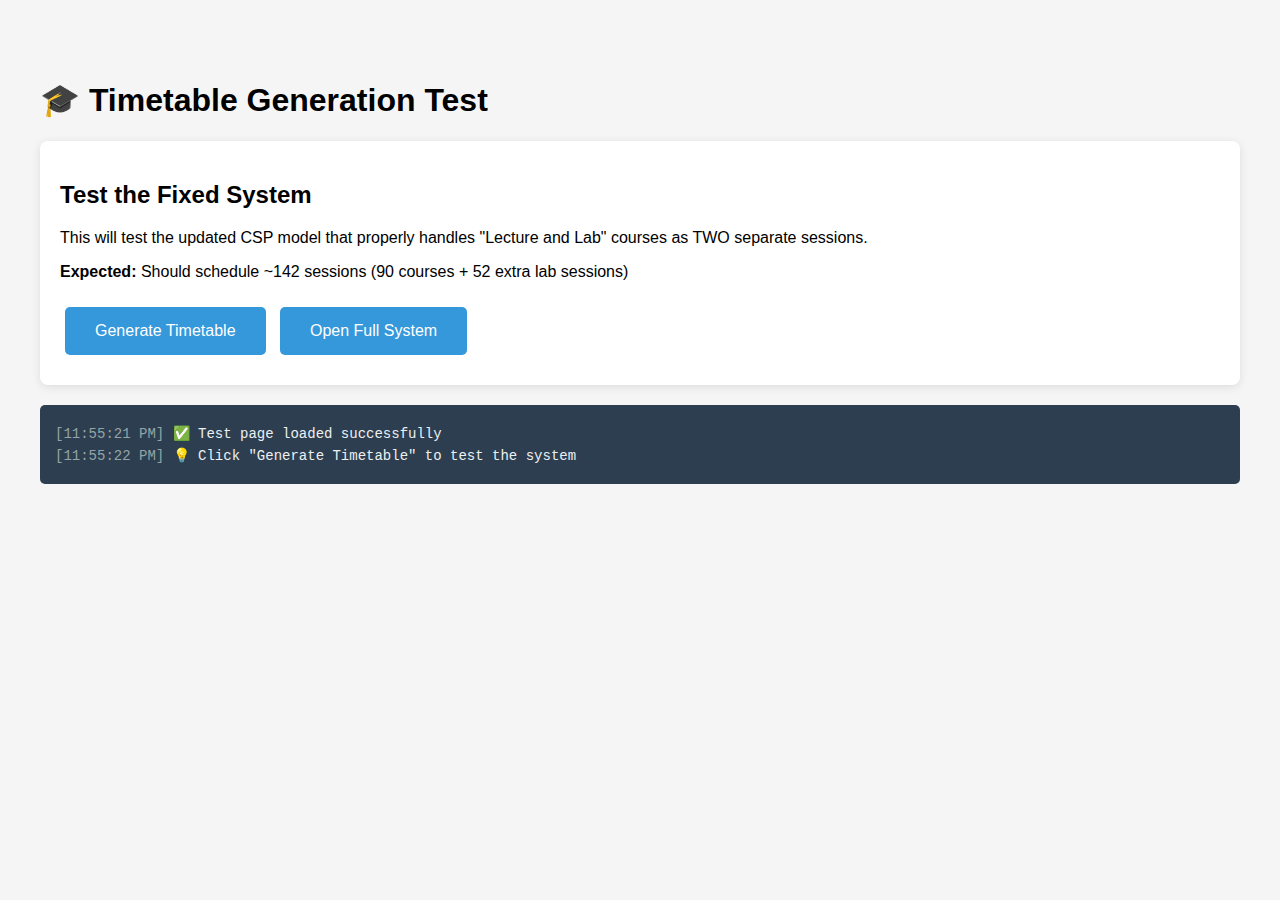
<file: templates/test.html>
<!DOCTYPE html>
<html lang="en">
<head>
    <meta charset="UTF-8">
    <meta name="viewport" content="width=device-width, initial-scale=1.0">
    <title>Test Timetable Generation</title>
    <style>
        body {
            font-family: Arial, sans-serif;
            max-width: 1200px;
            margin: 40px auto;
            padding: 20px;
            background: #f5f5f5;
        }
        .status {
            background: white;
            padding: 20px;
            border-radius: 8px;
            box-shadow: 0 2px 10px rgba(0,0,0,0.1);
            margin-bottom: 20px;
        }
        .btn {
            background: #3498db;
            color: white;
            border: none;
            padding: 15px 30px;
            border-radius: 5px;
            cursor: pointer;
            font-size: 16px;
            margin: 10px 5px;
        }
        .btn:hover {
            background: #2980b9;
        }
        .btn:disabled {
            background: #95a5a6;
            cursor: not-allowed;
        }
        .result {
            background: white;
            padding: 20px;
            border-radius: 8px;
            box-shadow: 0 2px 10px rgba(0,0,0,0.1);
            margin-top: 20px;
        }
        .success {
            color: #27ae60;
            font-weight: bold;
        }
        .error {
            color: #e74c3c;
            font-weight: bold;
        }
        .stats {
            display: grid;
            grid-template-columns: repeat(auto-fit, minmax(200px, 1fr));
            gap: 15px;
            margin-top: 20px;
        }
        .stat-box {
            background: #ecf0f1;
            padding: 15px;
            border-radius: 5px;
            text-align: center;
        }
        .stat-value {
            font-size: 32px;
            font-weight: bold;
            color: #3498db;
        }
        .stat-label {
            color: #7f8c8d;
            margin-top: 5px;
        }
        #log {
            background: #2c3e50;
            color: #ecf0f1;
            padding: 15px;
            border-radius: 5px;
            font-family: 'Courier New', monospace;
            font-size: 14px;
            max-height: 400px;
            overflow-y: auto;
            margin-top: 20px;
        }
        .log-entry {
            margin: 5px 0;
        }
    </style>
</head>
<body>
    <h1>🎓 Timetable Generation Test</h1>
    
    <div class="status">
        <h2>Test the Fixed System</h2>
        <p>This will test the updated CSP model that properly handles "Lecture and Lab" courses as TWO separate sessions.</p>
        <p><strong>Expected:</strong> Should schedule ~142 sessions (90 courses + 52 extra lab sessions)</p>
        
        <button class="btn" id="generateBtn" onclick="testGenerate()">Generate Timetable</button>
        <button class="btn" onclick="window.location.href='/'">Open Full System</button>
    </div>
    
    <div class="result" id="result" style="display: none;">
        <h2>Results</h2>
        <div id="resultContent"></div>
        <div class="stats" id="stats"></div>
    </div>
    
    <div id="log"></div>
    
    <script>
        const logDiv = document.getElementById('log');
        
        function log(message, type = 'info') {
            const entry = document.createElement('div');
            entry.className = 'log-entry';
            const timestamp = new Date().toLocaleTimeString();
            entry.innerHTML = `<span style="color: #95a5a6">[${timestamp}]</span> ${message}`;
            logDiv.appendChild(entry);
            logDiv.scrollTop = logDiv.scrollHeight;
        }
        
        async function testGenerate() {
            const btn = document.getElementById('generateBtn');
            const result = document.getElementById('result');
            const resultContent = document.getElementById('resultContent');
            const statsDiv = document.getElementById('stats');
            
            btn.disabled = true;
            btn.textContent = 'Generating... Please wait (30-60 seconds)';
            result.style.display = 'none';
            logDiv.innerHTML = '';
            
            log('🚀 Starting timetable generation...', 'info');
            log('📊 System will attempt to schedule ALL 90 courses', 'info');
            log('⚠️ Courses with "Lecture and Lab" will create 2 sessions each', 'info');
            
            const startTime = Date.now();
            
            try {
                const response = await fetch('/api/generate', {
                    method: 'POST',
                    headers: {
                        'Content-Type': 'application/json'
                    },
                    body: JSON.stringify({
                        timeout: 300
                    })
                });
                
                const data = await response.json();
                const elapsed = ((Date.now() - startTime) / 1000).toFixed(1);
                
                log(`✅ Generation completed in ${elapsed} seconds`, 'success');
                
                if (data.success || data.scheduled_courses > 0) {
                    const percentage = (data.scheduled_courses / data.total_courses * 100).toFixed(1);
                    
                    resultContent.innerHTML = `
                        <p class="success">✅ Successfully generated timetable!</p>
                        <p><strong>Scheduled:</strong> ${data.scheduled_courses} out of ${data.total_courses} sessions (${percentage}%)</p>
                        <p><strong>Note:</strong> Total sessions includes separate LECTURE and LAB sessions for "Lecture and Lab" courses</p>
                    `;
                    
                    // Count unique courses
                    const uniqueCourses = new Set(data.schedule.map(s => s.course_id));
                    const lectureCount = data.schedule.filter(s => s.section_id === 'LECTURE').length;
                    const labCount = data.schedule.filter(s => s.section_id === 'LAB').length;
                    const regularCount = data.schedule.filter(s => s.section_id === 'S1').length;
                    
                    statsDiv.innerHTML = `
                        <div class="stat-box">
                            <div class="stat-value">${uniqueCourses.size}</div>
                            <div class="stat-label">Unique Courses</div>
                        </div>
                        <div class="stat-box">
                            <div class="stat-value">${data.scheduled_courses}</div>
                            <div class="stat-label">Total Sessions</div>
                        </div>
                        <div class="stat-box">
                            <div class="stat-value">${lectureCount}</div>
                            <div class="stat-label">Lecture Sessions</div>
                        </div>
                        <div class="stat-box">
                            <div class="stat-value">${labCount}</div>
                            <div class="stat-label">Lab Sessions</div>
                        </div>
                        <div class="stat-box">
                            <div class="stat-value">${regularCount}</div>
                            <div class="stat-label">Regular Classes</div>
                        </div>
                        <div class="stat-box">
                            <div class="stat-value">${elapsed}s</div>
                            <div class="stat-label">Generation Time</div>
                        </div>
                    `;
                    
                    log(`📈 Statistics:`, 'info');
                    log(`   - Unique courses covered: ${uniqueCourses.size}/90`, 'info');
                    log(`   - Lecture sessions: ${lectureCount}`, 'info');
                    log(`   - Lab sessions: ${labCount}`, 'info');
                    log(`   - Regular classes: ${regularCount}`, 'info');
                    
                } else {
                    resultContent.innerHTML = `
                        <p class="error">❌ Generation failed</p>
                        <p>${data.error || data.message || 'Unknown error'}</p>
                    `;
                    log(`❌ Error: ${data.error || 'Unknown'}`, 'error');
                }
                
                result.style.display = 'block';
                
            } catch (error) {
                resultContent.innerHTML = `
                    <p class="error">❌ Request failed</p>
                    <p>${error.message}</p>
                `;
                result.style.display = 'block';
                log(`❌ Exception: ${error.message}`, 'error');
            } finally {
                btn.disabled = false;
                btn.textContent = 'Generate Again';
            }
        }
        
        // Auto-log on page load
        window.addEventListener('load', () => {
            log('✅ Test page loaded successfully', 'info');
            log('💡 Click "Generate Timetable" to test the system', 'info');
        });
    </script>
</body>
</html>
</file>
